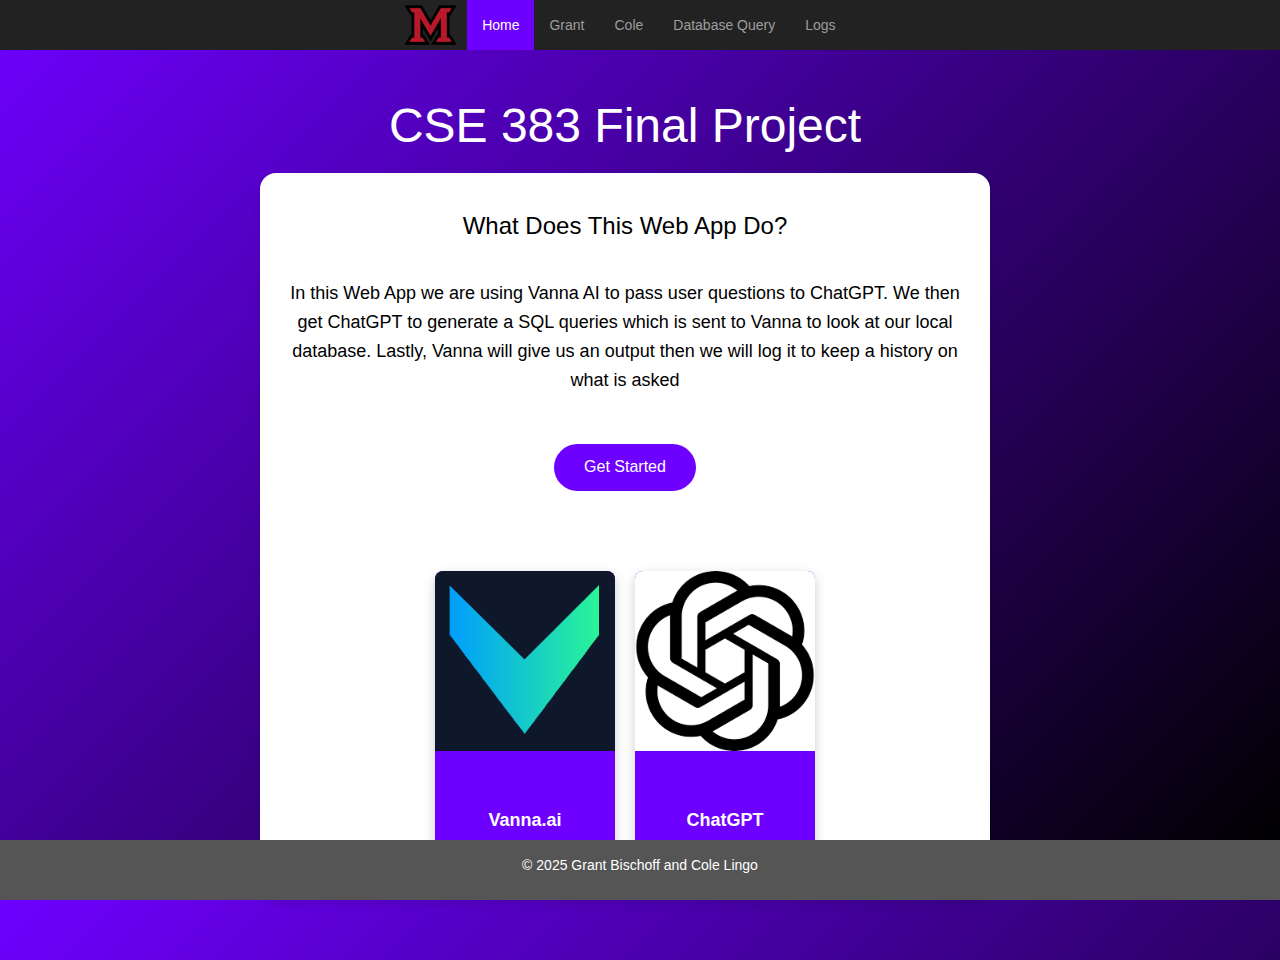
<file: CSE383Final/Mainbuild/html/index.html>
<!DOCTYPE html>
<html lang="en">
<head>
  <title>Home</title>
  <meta charset="utf-8">
  <meta name="viewport" content="width=device-width, initial-scale=1">

  <!-- Bootstrap CSS -->
  <link rel="stylesheet" href="https://maxcdn.bootstrapcdn.com/bootstrap/3.4.1/css/bootstrap.min.css">
  <!-- Custom CSS -->
  <link rel="stylesheet" href="style.css">

  <!-- jQuery + Bootstrap JS -->
  <script src="https://ajax.googleapis.com/ajax/libs/jquery/3.7.1/jquery.min.js"></script>
  <script src="https://maxcdn.bootstrapcdn.com/bootstrap/3.4.1/js/bootstrap.min.js"></script>
</head>

<body>

<!-- Navbar -->
<nav class="navbar navbar-inverse">
  <div class="container-fluid">
    <div class="navbar-header">
      <button type="button" class="navbar-toggle" data-toggle="collapse" data-target="#myNavbar">
        <span class="icon-bar"></span>
        <span class="icon-bar"></span>
        <span class="icon-bar"></span>                        
      </button>
      <img src="images/Miami_Redhawks_logo.png" alt="Logo for Miami University" class="navbar-logo">
    </div>
    <div class="collapse navbar-collapse" id="myNavbar">
      <ul class="nav navbar-nav">
        <li class="active"><a href="index.html">Home</a></li>
        <li><a href="grant.html">Grant</a></li>
        <li><a href="cole.html">Cole</a></li>
        <li><a href="database.html">Database Query</a></li>
        <li><a href="logs.html">Logs</a></li>
      </ul>
    </div>
  </div>
</nav>

<!-- Main Content -->
<div class="wrapper">
  <div class="container-fluid text-center">    
    <div class="row content">
      <div class="hero">
        <h1>CSE 383 Final Project</h1>

        <div class="container-fluid">
          <div class="row">
            <div class="project-description">
              <h3>What Does This Web App Do?</h3>
              <p>In this Web App we are using Vanna AI to pass user questions to ChatGPT.
                We then get ChatGPT to generate a SQL queries which is sent to Vanna to look at our local database.
                Lastly, Vanna will give us an output then we will log it to keep a history on what is asked</p>

              <a href="database.html" class="btn btn-primary" style="margin-top: 20px;">Get Started</a>
              <div class="api-cards">
                <div class="card">
                  <a href="https://vanna.ai/docs/vanna.html" target="_blank" class="link">
                    <img src="images/vanna.png" class="card-img" alt="Vanna.ai">
                  </a>
                  <div class="card-body">
                    <p class="card-text">Vanna.ai</p>
                  </div>
                </div>

                <div class="card">
                  <a href="https://github.com/0gnila" target="_blank" class="link"></a>
                  <a href="https://platform.openai.com/docs/api-reference/introduction" target="_blank" class="link">
                    <img src="images/chatgot.png" class="card-img" alt="ChatGPT">
                  </a>
                  <div class="card-body">
                    <p class="card-text">ChatGPT</p>
                  </div>
                </div>
              </div>

            </div>
          </div>
        </div>

      </div>
    </div>
  </div>
</div>

<!-- Footer -->
<footer>
  <p>&copy; 2025 Grant Bischoff and Cole Lingo</p>
</footer>

</body>
</html>
</file>
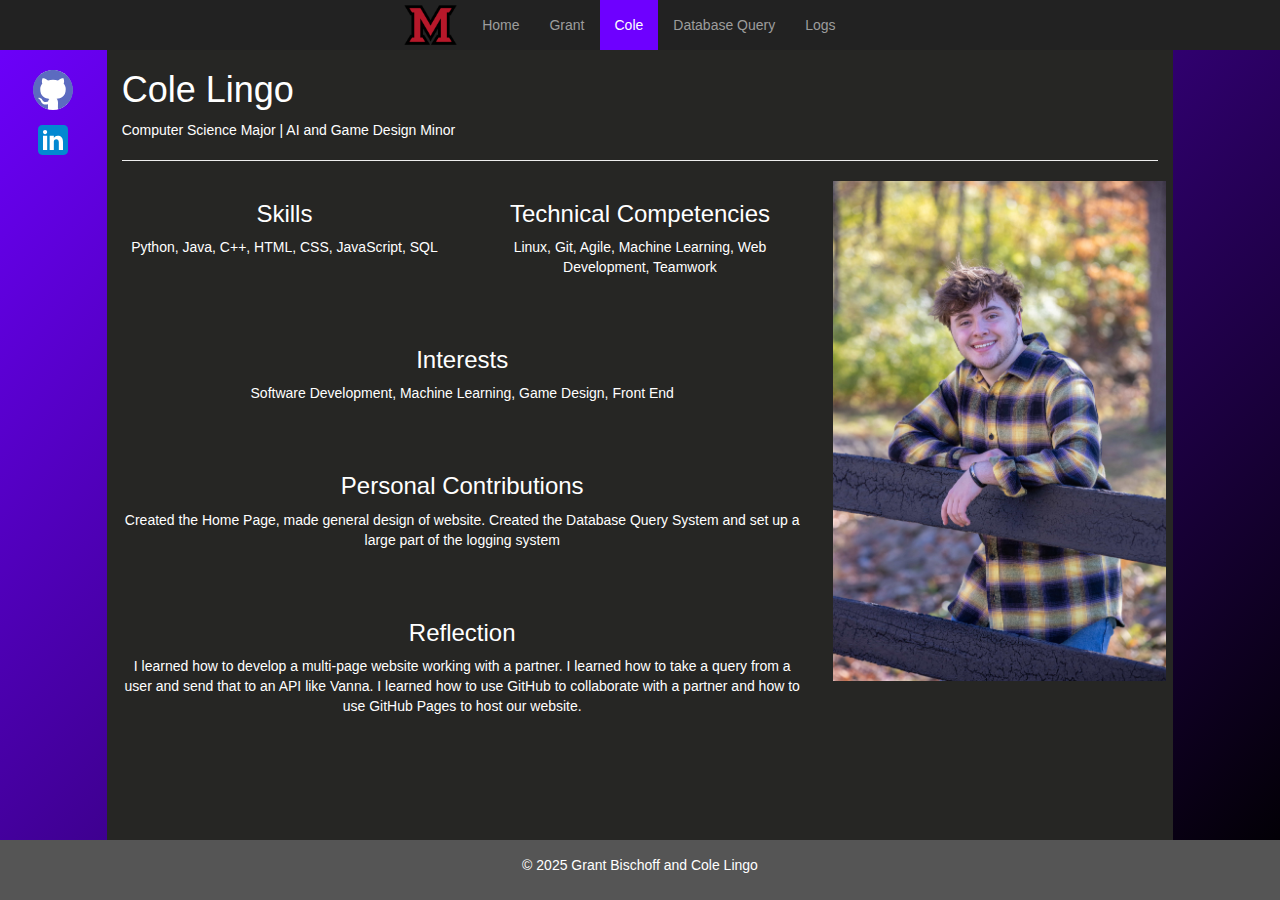
<file: CSE383Final/Mainbuild/html/cole.html>
<!DOCTYPE html>
<html lang="en">
<head>
  <title>Cole</title>
  <meta charset="utf-8">
  <meta name="viewport" content="width=device-width, initial-scale=1">
  <link rel="stylesheet" href="https://maxcdn.bootstrapcdn.com/bootstrap/3.4.1/css/bootstrap.min.css">
  <link rel="stylesheet" href="personal.css">
  <script src="https://ajax.googleapis.com/ajax/libs/jquery/3.7.1/jquery.min.js"></script>
  <script src="https://maxcdn.bootstrapcdn.com/bootstrap/3.4.1/js/bootstrap.min.js"></script>
</head>
<body>

<!-- Navbar -->
<nav class="navbar navbar-inverse">
  <div class="container-fluid">
    <div class="navbar-header">
      <button type="button" class="navbar-toggle" data-toggle="collapse" data-target="#myNavbar">
        <span class="icon-bar"></span>
        <span class="icon-bar"></span>
        <span class="icon-bar"></span>                        
      </button>
      <img src="images/Miami_Redhawks_logo.png" alt="Logo for Miami University" class="navbar-logo">
    </div>
    <!-- Collapsable part of the navbar, allowing use for mobile -->
    <div class="collapse navbar-collapse" id="myNavbar">
      <ul class="nav navbar-nav">
        <li><a href="index.html">Home</a></li>
        <li><a href="grant.html">Grant</a></li>
        <li class="active"><a href="cole.html">Cole</a></li>
        <li><a href="database.html">Database Query</a></li>
        <li><a href="logs.html">Logs</a></li>
      </ul>
    </div>
  </div>
</nav>
  
<!-- Left Side Column -->
<div class="container-fluid text-center">    
    <div class="row content">
      <div class="col-sm-1 sidenav my-custom-sidebar">
        <p>
          <a href="https://github.com/0gnila" target="_blank" class="link">
            <img src="images/github-icon-2.svg" alt="GitHub Logo" width="40" height="40">
          </a>
        </p>
        <p>
          <a href="https://www.linkedin.com/in/cole-lingo-616a2a249/" target="_blank" class="link">
            <img src="images/icons8-linkedin.svg" alt="LinkedIn" width="40" height="40">
          </a>
        </p>
      </div>
      <div class="col-sm-10 text-left"> 
        <!-- Name and Major -->
        <h1>Cole Lingo</h1>
        <p>Computer Science Major | AI and Game Design Minor</p>
        <hr>
      
      <!-- Main Content Area with Table Layout -->
      <div class="row">
        <!-- Left content column -->
        <div class="col-sm-8">
          <!-- Skills and Technical Competencies in one row -->
          <div class="row">
            <div class="col-sm-6 text-center">
              <h3>Skills</h3>
              <p>Python, Java, C++, HTML, CSS, JavaScript, SQL</p>
            </div>
            <div class="col-sm-6 text-center">
              <h3>Technical Competencies</h3>
              <p>Linux, Git, Agile, Machine Learning, Web Development, Teamwork</p>
            </div>
          </div>
          
          <!-- Interests in next row with spacing -->
          <div class="row pad-row">
            <div class="col-sm-12 text-center">
              <h3>Interests</h3>
              <p>Software Development, Machine Learning, Game Design, Front End</p>
            </div>
          </div>
          
          <!-- Personal Contributions with increased spacing -->
          <div class="row pad-row">
            <div class="col-sm-12 text-center">
              <h3>Personal Contributions</h3>
              <p>Created the Home Page, made general design of website. Created the Database Query System and set up a large part of the logging system</p>
            </div>
          </div>
          
          <!-- Reflection/Insights with increased spacing -->
          <div class="row pad-row">
            <div class="col-sm-12 text-center">
              <h3>Reflection</h3>
              <p>
                I learned how to develop a multi-page website working with a partner. I learned how to take a query from a user and send that 
                to an API like Vanna. I learned how to use GitHub to collaborate with a partner and how to use GitHub Pages to host our website.
              </p>
            </div>
          </div>
        </div>
        
        <!-- Right column for image -->
        <div class="col-sm-4 text-center">
          <img src="images/coleimage.JPG" alt="Picture of Cole">
        </div>
      </div>
      
    </div>
    <!-- Right Side Column -->
    <div class="col-sm-1 sidenav right-side">
      
    </div>
  </div>
</div>

<footer class="container-fluid text-center">
  <p>&copy; 2025 Grant Bischoff and Cole Lingo</p>
</footer>

</body>
</html>
</file>
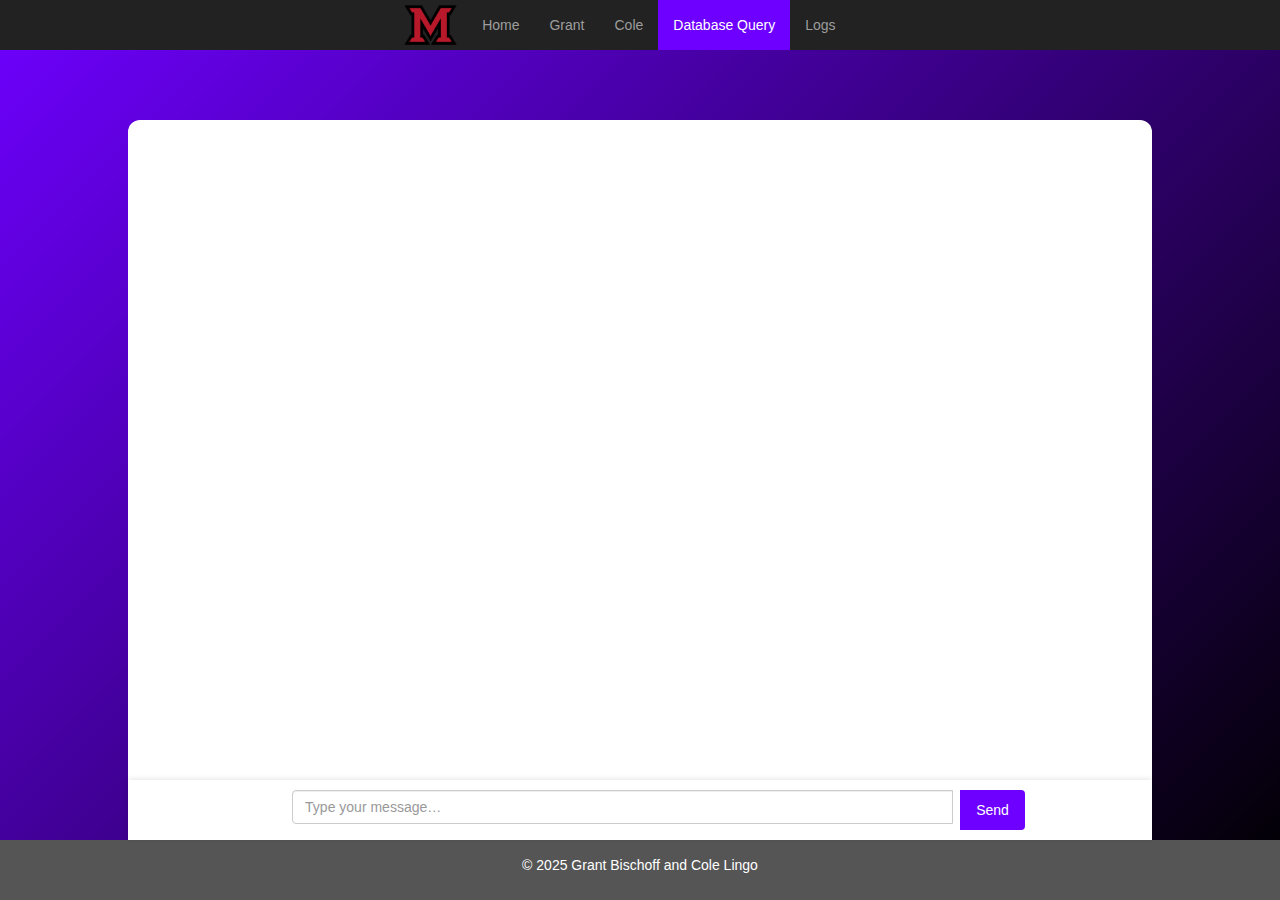
<file: CSE383Final/Mainbuild/html/database.html>
<!DOCTYPE html>
<html lang="en">
<head>
  <meta charset="UTF-8">
  <title>Vanna Chat</title>
  <meta name="viewport" content="width=device-width, initial-scale=1">
  
  <!-- Bootstrap -->
  <link rel="stylesheet" href="https://maxcdn.bootstrapcdn.com/bootstrap/3.4.1/css/bootstrap.min.css">
  <!-- Custom CSS -->
  <link href="chatStyle.css" rel="stylesheet">
</head>

<body>
<!-- Navbar -->
<nav class="navbar navbar-inverse">
  <div class="container-fluid">
    <div class="navbar-header">
      <button type="button" class="navbar-toggle" data-toggle="collapse" data-target="#myNavbar">
        <span class="icon-bar"></span>
        <span class="icon-bar"></span>
        <span class="icon-bar"></span>                        
      </button>
      <img src="images/Miami_Redhawks_logo.png" alt="Logo for Miami University" class="navbar-logo">
    </div>
    <!-- Collapsable part of the navbar, allowing use for mobile -->
    <div class="collapse navbar-collapse" id="myNavbar">
      <ul class="nav navbar-nav">
        <li><a href="index.html">Home</a></li>
        <li><a href="grant.html">Grant</a></li>
        <li><a href="cole.html">Cole</a></li>
        <li class="active"><a href="database.html">Database Query</a></li>
        <li><a href="logs.html">Logs</a></li>
      </ul>
    </div>
  </div>
</nav>

<!-- App layout -->
<div class="container-fluid app-container">
  <div id="chatContainer" class="chat-container"></div>

  <!-- Chat input -->
  <form id="queryForm" class="chat-input">
    <div class="input-group">
      <input
        type="text"
        class="form-control"
        id="userQuery"
        placeholder="Type your message…"
        autocomplete="off"
      >
      <span class="input-group-btn">
        <button class="btn btn-purple" type="submit">Send</button>
      </span>
    </div>
  </form>

  <!-- Logs button (styled like a chat action) -->
  <div class="text-center" style="margin-top: 20px;">
    <button class="btn btn-info" id="loadLogsBtn">🗂 Load Recent Logs</button>
  </div>
</div>

<!-- Footer -->
<footer>
  <p>&copy; 2025 Grant Bischoff and Cole Lingo</p>
</footer>

<!-- JS -->
<script src="https://ajax.googleapis.com/ajax/libs/jquery/3.5.1/jquery.min.js"></script>
<script src="https://maxcdn.bootstrapcdn.com/bootstrap/3.4.1/js/bootstrap.min.js"></script>
<script src="js/vanna.js"></script>
</body>
</html>
</file>
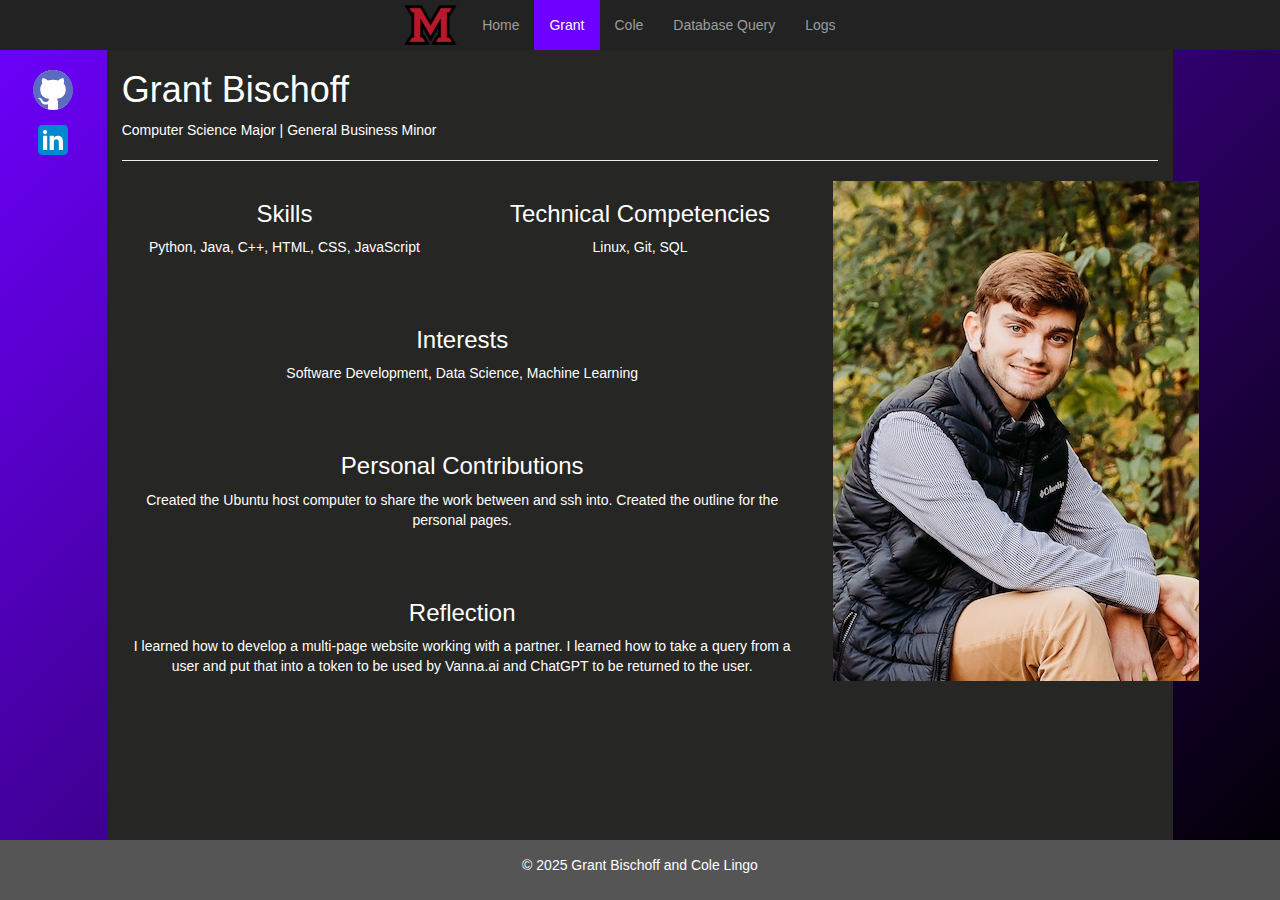
<file: CSE383Final/Mainbuild/html/grant.html>
<!DOCTYPE html>
<html lang="en">
<head>
  <title>Grant</title>
  <meta charset="utf-8">
  <meta name="viewport" content="width=device-width, initial-scale=1">
  <link rel="stylesheet" href="https://maxcdn.bootstrapcdn.com/bootstrap/3.4.1/css/bootstrap.min.css">
  <link rel="stylesheet" href="personal.css">
  <script src="https://ajax.googleapis.com/ajax/libs/jquery/3.7.1/jquery.min.js"></script>
  <script src="https://maxcdn.bootstrapcdn.com/bootstrap/3.4.1/js/bootstrap.min.js"></script>
</head>
<body>

<!-- Navbar -->
<nav class="navbar navbar-inverse">
  <div class="container-fluid">
    <div class="navbar-header">
      <button type="button" class="navbar-toggle" data-toggle="collapse" data-target="#myNavbar">
        <span class="icon-bar"></span>
        <span class="icon-bar"></span>
        <span class="icon-bar"></span>                        
      </button>
      <img src="images/Miami_Redhawks_logo.png" alt="Logo for Miami University" class="navbar-logo">
    </div>
    <!-- Collapsable part of the navbar, allowing use for mobile -->
    <div class="collapse navbar-collapse" id="myNavbar">
      <ul class="nav navbar-nav">
        <li><a href="index.html">Home</a></li>
        <li class="active"><a href="grant.html">Grant</a></li>
        <li><a href="cole.html">Cole</a></li>
        <li><a href="database.html">Database Query</a></li>
        <li><a href="logs.html">Logs</a></li>
      </ul>
    </div>
  </div>
</nav>
  
<!-- Left Side Column -->
<div class="container-fluid text-center">    
  <div class="row content">
    <div class="col-sm-1 sidenav my-custom-sidebar">
      <p>
        <a href="https://github.com/Grant-Bishoff" target="_blank" class="link">
          <img src="images/github-icon-2.svg" alt="GitHub Logo" width="40" height="40">
        </a>
      </p>
      <p>
        <a href="https://www.linkedin.com/in/grant-a-bischoff/" target="_blank" class="link">
          <img src="images/icons8-linkedin.svg" alt="LinkedIn" width="40" height="40">
        </a>
      </p>
    </div>
    <div class="col-sm-10 text-left"> 
      <!-- Name and Major -->
      <h1>Grant Bischoff</h1>
      <p>Computer Science Major | General Business Minor</p>
      <hr>
      
      <!-- Main Content Area with Table Layout -->
      <div class="row">
        <!-- Left content column -->
        <div class="col-sm-8">
          <!-- Skills and Technical Competencies in one row -->
          <div class="row">
            <div class="col-sm-6 text-center">
              <h3>Skills</h3>
              <p>Python, Java, C++, HTML, CSS, JavaScript</p>
            </div>
            <div class="col-sm-6 text-center">
              <h3>Technical Competencies</h3>
              <p>Linux, Git, SQL</p>
            </div>
          </div>
          
          <!-- Interests in next row with spacing -->
          <div class="row pad-row">
            <div class="col-sm-12 text-center">
              <h3>Interests</h3>
              <p>Software Development, Data Science, Machine Learning</p>
            </div>
          </div>
          
          <!-- Personal Contributions with increased spacing -->
          <div class="row pad-row">
            <div class="col-sm-12 text-center">
              <h3>Personal Contributions</h3>
              <p>Created the Ubuntu host computer to share the work between and ssh into. Created the outline for the personal pages.</p>
            </div>
          </div>
          
          <!-- Reflection/Insights with increased spacing -->
          <div class="row pad-row">
            <div class="col-sm-12 text-center">
              <h3>Reflection</h3>
              <p>
                I learned how to develop a multi-page website working with a partner. I learned how to take a query from a user and put 
                that into a token to be used by Vanna.ai and ChatGPT to be returned to the user.
              </p>
            </div>
          </div>
        </div>
        
        <!-- Right column for image -->
        <div class="col-sm-4 text-center">
          <img src="images/grant.jpg" alt="Picture of Grant">
        </div>
      </div>
      
    </div>
    <!-- Right Side Column -->
    <div class="col-sm-1 sidenav right-side">
      
    </div>
  </div>
</div>

<footer class="container-fluid text-center">
  <p>&copy; 2025 Grant Bischoff and Cole Lingo</p>
</footer>

</body>
</html>
</file>
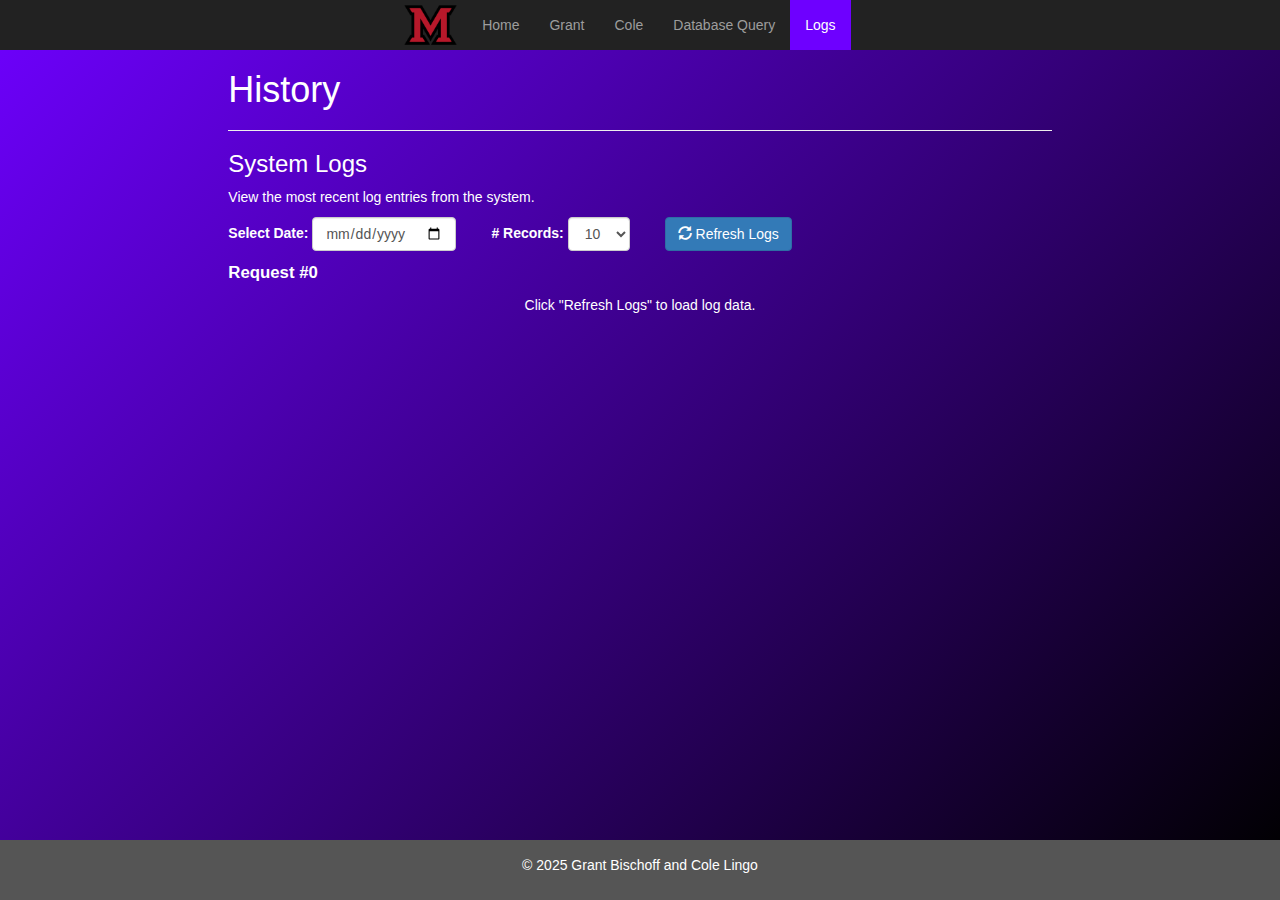
<file: CSE383Final/Mainbuild/html/logs.html>
<!DOCTYPE html>
<html lang="en">
<head>
  <title>History</title>
  <meta charset="utf-8">
  <meta name="viewport" content="width=device-width, initial-scale=1">
  
  <!-- Bootstrap + CSS -->
  <link rel="stylesheet" href="https://maxcdn.bootstrapcdn.com/bootstrap/3.4.1/css/bootstrap.min.css">
  <link rel="stylesheet" href="personal.css">
  <link rel="stylesheet" href="logs.css">

  <!-- jQuery + Bootstrap JS -->
  <script src="https://ajax.googleapis.com/ajax/libs/jquery/3.7.1/jquery.min.js"></script>
  <script src="https://maxcdn.bootstrapcdn.com/bootstrap/3.4.1/js/bootstrap.min.js"></script>
  <script src="js/logs.js"></script>

</head>
<body>

<!-- Navbar -->
<nav class="navbar navbar-inverse">
  <div class="container-fluid">
    <div class="navbar-header">
      <img src="images/Miami_Redhawks_logo.png" alt="Miami Logo" class="navbar-logo">
    </div>
    <div class="collapse navbar-collapse" id="myNavbar">
      <ul class="nav navbar-nav">
        <li><a href="index.html">Home</a></li>
        <li><a href="grant.html">Grant</a></li>
        <li><a href="cole.html">Cole</a></li>
        <li><a href="database.html">Database Query</a></li>
        <li class="active"><a href="history.html">Logs</a></li>
      </ul>
    </div>
  </div>
</nav>

<!-- Main Content -->
<div class="container-fluid text-center">    
  <div class="row content">
    <div class="col-sm-2 sidenav"></div>
    <div class="col-sm-8 text-left"> 
      <h1>History</h1>
      <hr>

      <div class="log-container">
        <h3>System Logs</h3>
        <p>View the most recent log entries from the system.</p>

        <!-- Filters Row -->
        <div class="form-inline" style="display: flex; gap: 20px; align-items: center; margin-bottom: 10px;">
          <div class="form-group">
            <label for="logDate">Select Date:</label>
            <input type="date" class="form-control" id="logDate" />
          </div>

          <div class="form-group">
            <label for="numRecords"># Records:</label>
            <select class="form-control" id="numRecords">
              <option value="5">5</option>
              <option value="10" selected>10</option>
              <option value="25">25</option>
              <option value="50">50</option>
            </select>
          </div>

          <button id="refreshLogs" class="btn btn-primary">
            <span class="glyphicon glyphicon-refresh"></span> Refresh Logs
          </button>
        </div>

        <div class="request-count" id="requestCounter">Request #0</div>

        <!-- Logs Output -->
        <div id="logsContent" class="log-output text-left">
          <div class="text-center">
            <p>Click "Refresh Logs" to load log data.</p>
          </div>
        </div>

        <!-- Error Message -->
        <div id="errorMessage" class="error-message" style="display: none;"></div>
      </div>
    </div>
    <div class="col-sm-2 sidenav"></div>
  </div>
</div>

<!-- Footer -->
<footer class="container-fluid text-center">
  <p>&copy; 2025 Grant Bischoff and Cole Lingo</p>
</footer>

</body>
</html>
</file>
<file: CSE383Final/Mainbuild/html/style.css>
html, body {
  height: 100%;
  margin: 0;
  padding: 0;
  padding-bottom: 50px;
  background: linear-gradient(135deg, #6e00ff 0%, #000000 100%);
  font-family: 'Helvetica Neue', sans-serif;
  color: #000000;
}

  /* Layout */
.wrapper {
  min-height: 100%;
  display: flex;
  flex-direction: column;
}
/* .container-fluid {
  flex: 1;
  display: flex;
  align-items: center;
  justify-content: center;
  padding-top: 40px;
  padding-bottom: 40px;
} */

.row.content {
  width: 100%;
}

.project-description {
  background-color: #ffffff;
  color: #000000 !important;
  padding: 20px;
  border-radius: 16px;
  box-shadow: 0 4px 10px rgba(0, 0, 0, 0.1);
  max-width: 800px;
  margin: 0 auto 30px auto;
  font-size: 16px;
  line-height: 1.6;
}

.project-description * {
  color: #000 !important;
}
.project-description p {
  margin-top: 40px;
}

.btn-primary{
  color:#fff !important;
  margin-bottom: 40px;
}

/* Navbar */
/* Remove the navbar's default margin-bottom and rounded borders */ 
/* NAVBAR STYLING */
/* Remove the navbar's default margin-bottom and make corners square */ 
.navbar {
  margin-bottom: 0;
  border-radius: 0 !important; /* Force square corners */
  display: flex !important; 
  align-items: center !important;
  border-bottom: none !important; /* Remove the bottom bar */
  border: none !important; /* Remove ALL borders completely */
  box-shadow: none !important; /* Remove any shadow that might appear as a line */
  min-height: auto !important; /* Remove the minimum height */
}

/* Fix the container to use flexbox for better alignment - ONLY IN NAVBAR */
.navbar .container-fluid {
  display: flex !important;
  align-items: center !important;
  border: none !important; /* Remove any borders */
  padding-left: 0 !important; /* Remove left padding */
}

/* Fix logo placement and reduce spacing */
.navbar-header {
  float: none !important;
  display: inline-flex !important;
  align-items: center !important;
  margin-right: 0 !important; /* Remove the right margin completely */
  border: none !important;
}

/* Ensure the collapse uses proper display */
.navbar-collapse {
  display: inline-flex !important;
  float: none !important;
  border: none !important; /* Remove any borders */
  box-shadow: none !important; /* Remove any shadow */
  margin-left: 0 !important; /* Remove left margin */
  padding-left: 0 !important; /* Remove left padding */
  margin-bottom: 0 !important;
}

/* Style the navbar items */
.navbar-nav {
  float: none !important;
  display: flex !important;
  margin: 0 !important;
  border: none !important;
  margin-bottom: 0 !important;
}

/* Remove any bottom spacing/borders from navbar elements */
.navbar-inverse, .navbar-inverse .navbar-nav, .navbar-inverse .navbar-nav > li, .navbar-inverse .navbar-nav > li > a {
  margin-bottom: 0 !important;
  padding-bottom: 0 !important;
  border-bottom: none !important;
}

/* Ensure active button has no extra spacing */
.navbar-inverse .navbar-nav > .active > a,
.navbar-inverse .navbar-nav > .active > a:hover,
.navbar-inverse .navbar-nav > .active > a:focus {
  background-color: #6e00ff !important;
  color: white !important;
  align-items: center !important;
  display: flex !important;
  border: none !important;
  margin-bottom: 0 !important;
  padding-bottom: 15px !important; /* Match the navbar padding exactly */
}

/* Make sure the logo displays properly with less spacing */
.navbar-logo {
  height: 50px;
  width: auto;
  padding: 5px 10px 5px 5px !important;
  display: inline-block !important;
  margin-right: 0 !important; /* No right margin */
}

/* Hero Section */
.hero {
  text-align: center;
  max-width: 800px;
  margin: auto;
  padding: 30px 20px;
}
.hero h1 {
  font-size: 48px;
  margin-bottom: 20px;
  color: #fff;
}
.hero p {
  font-size: 18px;
  margin-bottom: 30px;
  color: #ddd;
}
.btn-primary {
  background-color: #6e00ff;
  border: none;
  padding: 12px 30px;
  font-size: 16px;
  border-radius: 25px;
  transition: background-color 0.3s ease;
}
.btn-primary:hover {
  background-color: #5200cc;
}

/* Footer */
footer {
  background-color: #555;
  color: white;
  padding: 15px;
  position: fixed;
  bottom: 0;
  width: 100%;
  left: 0;
  right: 0;
  text-align: center;
}
.api-cards {
  display: flex;
  flex-wrap: wrap;
  justify-content: center;
  gap: 20px;
  margin-top: 40px;
}

.card {
  background-color: #6e00ff;
  width: 18rem;
  border-radius: 8px;
  overflow: hidden;
  box-shadow: 0 4px 12px rgba(0,0,0,0.2);
  transition: transform 0.3s;
  color: #fff !important;
}

.card * {
  color: #fff !important;
}


.card:hover {
  transform: translateY(-8px);
}

.card-img {
  width: 100%;
  height: 180px;
  object-fit: cover;
}

.card-body {
  padding: 15px;
}

.card-text {
  font-size: 18px;
  font-weight: bold;
  text-align: center;
}
</file>
<file: CSE383Final/Mainbuild/html/personal.css>
/* NAVBAR STYLING */
/* Remove the navbar's default margin-bottom and make corners square */ 
.navbar {
    margin-bottom: 0;
    border-radius: 0 !important; /* Force square corners */
    display: flex !important; 
    align-items: center !important;
    border-bottom: none !important; /* Remove the bottom bar */
    border: none !important; /* Remove ALL borders completely */
    box-shadow: none !important; /* Remove any shadow that might appear as a line */
    min-height: 50px !important;
    padding: 0 !important; /* Remove all padding */
}

/* Fix the container to use flexbox for better alignment - ONLY IN NAVBAR */
.navbar .container-fluid {
    display: flex !important;
    align-items: center !important;
    border: none !important; /* Remove any borders */
    padding-left: 0 !important; /* Remove left padding */
}

/* Fix logo placement and reduce spacing */
.navbar-header {
    float: none !important;
    display: inline-flex !important;
    align-items: center !important;
    margin-right: 0 !important; /* Remove the right margin completely */
    border: none !important;
}

/* Ensure the collapse uses proper display */
.navbar-collapse {
    display: inline-flex !important;
    float: none !important;
    border: none !important; /* Remove any borders */
    box-shadow: none !important; /* Remove any shadow */
    margin-left: 0 !important; /* Remove left margin */
    padding-left: 0 !important; /* Remove left padding */
    margin-bottom: 0 !important;
}

/* Style the navbar items */
.navbar-nav {
    float: none !important;
    display: flex !important;
    margin: 0 !important;
    border: none !important;
    margin-bottom: 0 !important;
    height: 100% !important;
}

/* Remove any bottom spacing/borders from navbar elements */
.navbar-inverse, .navbar-inverse .navbar-nav, .navbar-inverse .navbar-nav > li, .navbar-inverse .navbar-nav > li > a {
    margin-bottom: 0 !important;
    padding-bottom: 0 !important;
    border-bottom: none !important;
}

.navbar-nav > li > a {
    padding-top: 15px !important;
    padding-bottom: 15px !important;
    height: 100% !important;
}

.navbar-nav > li {
    height: 100% !important;
    display: flex !important;
    align-items: stretch !important;
}

.navbar-inverse .navbar-nav > .active {
    height: 100% !important;
    margin: 0 !important;
    padding: 0 !important;
    background-color: #6e00ff !important; /* Apply color to the li element too */
}


/* Ensure active button has no extra spacing */
.navbar-inverse .navbar-nav > .active > a,
.navbar-inverse .navbar-nav > .active > a:hover,
.navbar-inverse .navbar-nav > .active > a:focus {
    background-color: #6e00ff !important;
    color: white !important;
    height: 100% !important;
    margin: 0 !important;
    border: 0 !important;
    box-sizing: border-box !important;
    /* Make sure padding is consistent and covers full height */
    padding: 15px !important;
}


/* Make sure the logo displays properly with less spacing */
.navbar-logo {
    height: 50px;
    width: auto;
    padding: 5px 10px 5px 5px !important;
    display: inline-block !important;
    margin-right: 0 !important; /* No right margin */
}


/* Set height of the grid so .sidenav can be 100% (adjust as needed) */
.row.content {
    min-height: calc(100vh - 130px); /* Adjust based on navbar and footer height */
}

.sidenav {
    background: none !important;
}

.col-sm-1.sidenav {
    padding-top: 20px;
    background: transparent !important;
    height: calc(100vh - 110px);
}

.col-sm-10 {
    background-color: #262624;
    height: calc(100vh - 110px);
}

.pad-row {
    margin-top: 40px;
}

.link {
    color: white;
    text-decoration: underline;
    transition: color 0.3s ease;
}

/* Base style for sidenav links */
.col-sm-1.sidenav .link,
.col-sm-1.sidenav p a.link {
    color: white;
    text-decoration: underline;
    transition: color 0.3s ease;
}

/* Hover style for sidenav links */
.col-sm-1.sidenav .link:hover,
.col-sm-1.sidenav p a.link:hover {
    color: gray !important;
    text-decoration: underline !important;
}

/* Visited style for sidenav links - reset to original color after click */
.col-sm-1.sidenav .link:visited,
.col-sm-1.sidenav p a.link:visited {
    color: white;
}

/* Make sure hover still works even after the link is visited */
.col-sm-1.sidenav .link:visited:hover,
.col-sm-1.sidenav p a.link:visited:hover {
    color: gray !important;
}

.active {
    color: #6e00ff !important;
    min-height: 100% !important;
}

/* Fixed footer styling */
footer {
    background-color: #555;
    color: white;
    padding: 15px;
    position: fixed;
    bottom: 0;
    width: 100%;
    left: 0;
    right: 0;
    text-align: center;
}

/* Add margin to prevent content from being hidden behind fixed footer */
body {
    margin-bottom: 50px; /* Adjust based on footer height */
    background: linear-gradient(135deg, #6e00ff 0%, #000000 100%) !important;
    color: white;
}

img {
    max-width: auto;
    max-height: 500px !important;
}

/* On small screens, set height to 'auto' for sidenav and grid */
@media screen and (max-width: 767px) {
    /* Core Bootstrap mobile navbar reset */
    .navbar-header {
        float: none !important;
        margin-right: 0 !important;
        width: 100% !important;
        position: relative !important;
        min-height: 60px !important;
        display: flex !important;
        align-items: center !important;
    }
    
    /* Position hamburger button on the right */
    .navbar-toggle {
        display: block !important;
        margin-top: 17px !important;
        margin-bottom: 8px !important;
        margin-right: 15px !important;
        float: right !important;
        position: absolute !important;
        right: 0 !important;
        /* top: 8px !important; */
    }
    
    /* Position logo on left with proper spacing */
    .navbar-logo {
        height: 40px !important;
        margin: 15px !important;
        margin-left: 15px !important;
    }
    
    /* Make dropdown menu overlay content */
    .navbar-collapse {
        border-top: none !important;
        box-shadow: none !important;
        position: absolute !important;
        width: 100% !important;
        background-color: #222 !important;
        z-index: 1000 !important;
        top: 50px !important;
        left: 0 !important;
        box-shadow: 0 4px 8px rgba(0, 0, 0, 0.2) !important;
        border-top: 1px solid #333 !important;
        padding: 0 !important;
        margin: 0 !important;
    }
    
    .navbar-collapse.collapse {
        display: none !important;
    }
    
    .navbar-collapse.collapse.in {
        display: block !important;
    }
    
    .navbar-nav {
        float: none !important;
        margin: 0 !important;
    }
    
    .navbar-nav > li {
        padding: 0 !important;
        margin: 0 !important;
        height: 45px !important; /* Set a consistent height */
        border-bottom: 1px solid #333 !important; /* Optional divider */
    }
    
    /* Now fix our specific styles */
    .navbar-inverse .navbar-nav > .active > a,
    .navbar-inverse .navbar-nav > .active > a:hover,
    .navbar-inverse .navbar-nav > .active > a:focus {
        background-color: #6e00ff !important;
        color: white !important;
        width: 100% !important;
    }
    
    /* Ensure navbar items take full width */
    .navbar-nav > li > a {
        padding-top: 10px !important;
        padding-bottom: 10px !important;
    }
    
    /* Clean up navbar container */
    .navbar .container-fluid {
        padding-right: 15px !important;
        padding-left: 15px !important;
    }
    
    /* Remove unnecessary styles that might be causing issues */
    .navbar, .navbar-inverse, .navbar-header, .navbar-collapse, .navbar-nav {
        display: block !important;
        border: none !important;
    }
    
    /* Fix sidenav height and padding */
    .sidenav {
        height: auto !important;
        padding: 0px !important;
        background-color: #262624 !important; /* Match the main content background */
    }
    
    /* Fix row content height */
    .row.content {
        height: auto !important;
    }
    
    /* Reset fixed height for main content area */
    .col-sm-10 {
        height: auto !important;
    }

    .my-custom-sidebar {
        padding-top: 20px !important;
    }

    .right-side {
        background-color: white !important;
    }

    .pad-row {
        margin-top: 0px !important;
    }
    
    /* Remove background gradient on mobile */
    body {
        margin-bottom: 50px;
        background: #262624 !important; /* Override the gradient with solid color */
    }
    
    /* Fix footer */
    footer {
        background-color: #555;
    }
    
    /* Ensure the placeholder image doesn't stretch too much */
    img {
        max-height: 300px !important;
        margin: 20px auto !important;
        padding-bottom: 20px !important;
    }
}
</file>
<file: CSE383Final/Mainbuild/html/chatStyle.css>
/* Full height layout */
html, body {
  height: 100%;
  margin: 0;
  padding: 0;
  overflow-x: hidden;
  overflow-y: auto;
}

/* Use flex column for whole page */
body {
  display: flex;
  flex-direction: column;
  background: linear-gradient(135deg, #6e00ff 0%, #000000 100%);
  /* font-family: -apple-system, BlinkMacSystemFont, "Segoe UI", Roboto, Helvetica, Arial, sans-serif; */
  color: #eee;
}

.app-container {
  width: 80%;
  flex: 1;
  display: flex;
  flex-direction: column;
  padding-top: 70px;  /* Same as navbar height */
  padding-bottom: 120px; /* For chat input + footer */
  position: relative;
  box-sizing: border-box;
}

/* Chat scroll area */
.chat-container {
  position: absolute;
  flex: 1;
  top: 70px;
  bottom: 120px;
  left: 0;
  right: 0;
  overflow-y: auto;
  padding: 10px;
  background-color: #fff;
  box-sizing: border-box;
  border-radius: 12px 12px 0 0;
  z-index: 1;
}

/* Chat input form - fixed above footer */
.chat-input {
  position: fixed;
  bottom: 60px;
  left: 50%;
  transform: translateX(-50%);
  width: 80%;
  max-width: 100vw;
  padding: 10px 15px;
  background-color: #fff;
  z-index: 1;
  box-shadow: 0 -1px 5px rgba(0,0,0,0.1);
  box-sizing: border-box;
  margin-bottom: 0;
}

.result-table {
  width: 100%;
  border-collapse: collapse;
  margin-top: 10px;
}

.result-table th,
.result-table td {
  border: 1px solid #ccc;
  padding: 8px 12px;
  text-align: left;
}

.result-table th {
  background-color: #f2f2f2;
  font-weight: bold;
}

/* Center and size input group */
.chat-input .input-group {
  display: flex;
  flex-direction: row;
  align-items: stretch;
  width: 70%;
  max-width: 70%;
  margin: 0 auto;
  gap: 8px;
  flex-wrap: nowrap;
  box-sizing: border-box;
  padding-right: 20px;
}

/* Ensure input control doesn’t overflow */
.chat-input .form-control {
  flex: 1;
  min-width: 0;
  width: 100%;
  box-sizing: border-box;
}

.chat-input .btn {
  white-space: nowrap;
  height: 100%;
  box-sizing: border-box;
}

/* Message formatting */
.message-wrapper {
  display: flex;
  flex-direction: column;
  margin-bottom: 12px;
  align-items: flex-start;
  width: 100%;
  box-sizing: border-box;
}

.message-wrapper.user {
  align-items: flex-end;
}

.chat-message {
  padding: 10px 14px;
  border-radius: 18px;
  max-width: 80%;
  word-wrap: break-word;
  word-break: break-word;
  white-space: pre-wrap;
  line-height: 1.4;
  width: auto;
}

.chat-message.bot {
  background: #E5E5EA;
  color: #000;
  align-self: flex-start;
  border-top-left-radius: 4px;
}

.chat-message.user {
  background: #6e00ff;
  color: #fff;
  align-self: flex-end;
  border-top-right-radius: 4px;
}

/* Sender label alignment */
.sender-label {
  font-size: 0.75em;
  color: #666;
  margin-bottom: 2px;
  width: 100%;
}

.sender-label.user {
  text-align: right;
}

.sender-label.bot {
  text-align: left;
}

/* Timestamp alignment */
.timestamp {
  font-size: 0.7em;
  color: #999;
  margin-top: 4px;
  width: 100%;
}

.timestamp.user {
  text-align: right;
}

.timestamp.bot {
  text-align: left;
}

/* Result table styles */
.result-table {
  border-collapse: collapse;
  width: 100%;
  margin-top: 5px;
}

.result-table th,
.result-table td {
  border: 1px solid #999;
  padding: 6px 10px;
  text-align: left;
}

.result-table th {
  background-color: #444;
  color: white;
}

/* SQL toggle */
.collapsible-sql button.sql-toggle {
  background-color: #444;
  color: white;
  border: none;
  padding: 5px 10px;
  margin-bottom: 5px;
  cursor: pointer;
  font-size: 0.9em;
}

.collapsible-sql pre.sql-body {
  background-color: #222;
  color: #eee;
  padding: 10px;
  border-radius: 5px;
  font-family: monospace;
  white-space: pre-wrap;
}

/* NAVBAR STYLING */
/* Remove the navbar's default margin-bottom and make corners square */ 
.navbar {
  margin-bottom: 0;
  border-radius: 0 !important; /* Force square corners */
  display: flex !important; 
  align-items: center !important;
  border-bottom: none !important; /* Remove the bottom bar */
  border: none !important; /* Remove ALL borders completely */
  box-shadow: none !important; /* Remove any shadow that might appear as a line */
  min-height: 50px !important;
  padding: 0 !important; /* Remove all padding */
}

/* Fix the container to use flexbox for better alignment - ONLY IN NAVBAR */
.navbar .container-fluid {
  display: flex !important;
  align-items: center !important;
  border: none !important; /* Remove any borders */
  padding-left: 0 !important; /* Remove left padding */
}

/* Fix logo placement and reduce spacing */
.navbar-header {
  float: none !important;
  display: inline-flex !important;
  align-items: center !important;
  margin-right: 0 !important; /* Remove the right margin completely */
  border: none !important;
}

/* Ensure the collapse uses proper display */
.navbar-collapse {
  display: inline-flex !important;
  float: none !important;
  border: none !important; /* Remove any borders */
  box-shadow: none !important; /* Remove any shadow */
  margin-left: 0 !important; /* Remove left margin */
  padding-left: 0 !important; /* Remove left padding */
  margin-bottom: 0 !important;
}

/* Style the navbar items */
.navbar-nav {
  float: none !important;
  display: flex !important;
  margin: 0 !important;
  border: none !important;
  margin-bottom: 0 !important;
  height: 100% !important;
}

/* Remove any bottom spacing/borders from navbar elements */
.navbar-inverse, .navbar-inverse .navbar-nav, .navbar-inverse .navbar-nav > li, .navbar-inverse .navbar-nav > li > a {
  margin-bottom: 0 !important;
  padding-bottom: 0 !important;
  border-bottom: none !important;
}

.navbar-nav > li > a {
  padding-top: 15px !important;
  padding-bottom: 15px !important;
  height: 100% !important;
}

.navbar-nav > li {
  height: 100% !important;
  display: flex !important;
  align-items: stretch !important;
}

.navbar-inverse .navbar-nav > .active {
  height: 100% !important;
  margin: 0 !important;
  padding: 0 !important;
  background-color: #6e00ff !important; /* Apply color to the li element too */
}


/* Ensure active button has no extra spacing */
.navbar-inverse .navbar-nav > .active > a,
.navbar-inverse .navbar-nav > .active > a:hover,
.navbar-inverse .navbar-nav > .active > a:focus {
  background-color: #6e00ff !important;
  color: white !important;
  height: 100% !important;
  margin: 0 !important;
  border: 0 !important;
  box-sizing: border-box !important;
  /* Make sure padding is consistent and covers full height */
  padding: 15px !important;
}


/* Make sure the logo displays properly with less spacing */
.navbar-logo {
  height: 50px;
  width: auto;
  padding: 5px 10px 5px 5px !important;
  display: inline-block !important;
  margin-right: 0 !important; /* No right margin */
}

.btn-purple {
  background-color: #6e00ff !important;
  color: white !important;
  border: none !important;
  padding: 10px 16px  !important;
  max-width: 100px;
  width: auto;
  box-sizing: border-box;
  flex-shrink: 0;
  white-space: nowrap;
  text-align: center;
  
}

.btn-purple:hover,
.btn-purple:focus {
  background-color: #5a00d1 !important;
  color: white !important;
}

/* Sticky footer */
footer {
  background-color: #555;
  color: white;
  padding: 15px;
  position: fixed;
  bottom: 0;
  width: 100%;
  left: 0;
  right: 0;
  text-align: center;
}

/* ===== Responsive adjustments ===== */
@media (max-width: 600px) {
  .chat-message {
    max-width: 95%;
    font-size: 1em;
  }chow 

  .chat-input {
    padding: 8px 12px;
  }

  .chat-input .input-group {
    flex-direction: row;
    flex-wrap: nowrap;
  }
  .chat-input .input-group-btn {
    flex-shrink: 0;
  }

  .chat-input .form-control {
    flex: 1;
    min-width: 0;
  }

  .navbar-logo {
    height: 40px;
    padding: 3px;
  }
}
</file>
<file: CSE383Final/Mainbuild/html/logs.css>
.log-container {
    margin-top: 20px;
    margin-bottom: 20px;
  }
  
  .log-entry {
    background-color: #ffffff;
    border-left: 3px solid #007bff;
    padding: 15px;
    margin-bottom: 15px;
    border-radius: 4px;
    color: #212121;
  }

  .log-entry pre {
    background-color: #f5f5f5;
    padding: 8px;
    border-radius: 4px;
  }

  .timestamp {
    color: #6c757d;
    font-size: 0.9em;
  }

  .function {
    font-weight: bold;
    color: #343a40;
  }

  .request-count {
    font-size: 1.2em;
    margin-bottom: 10px;
    color: #fff;
    font-weight: bold;
  }

  .error-message {
    color: #dc3545;
    padding: 10px;
    border-left: 3px solid #dc3545;
    background-color: #f8d7da;
    margin-top: 15px;
    border-radius: 4px;
  }

  .form-inline > * {
    margin-right: 15px;
  }
  
  .styled-table {
  width: 100%;
  border-collapse: collapse;
  margin-top: 10px;
  font-size: 0.95em;
  font-family: Arial, sans-serif;
}

.styled-table thead tr {
  background-color: #6e00ff;
  color: #ffffff;
  text-align: left;
}

.styled-table th,
.styled-table td {
  border: 1px solid #dddddd;
  padding: 8px 12px;
}

.styled-table tbody tr:nth-child(even) {
  background-color: #f3f3f3;
}
</file>
